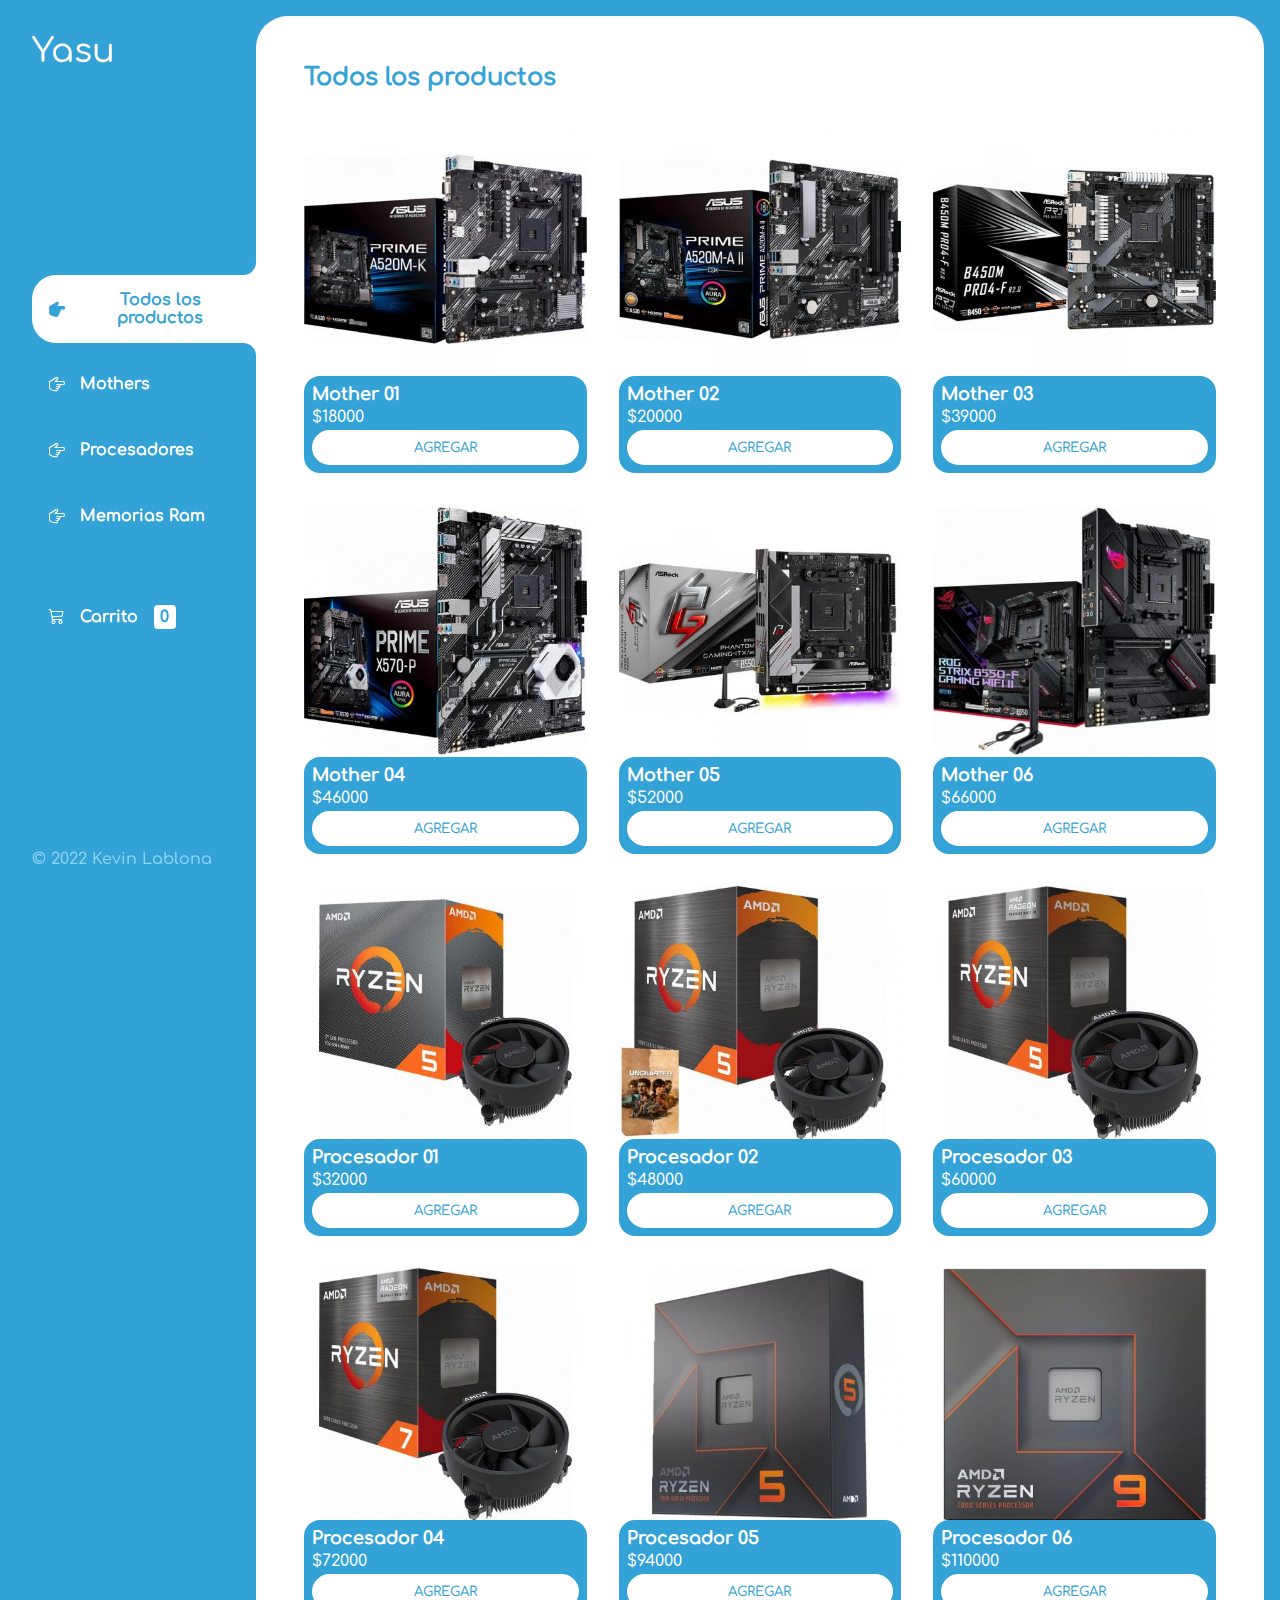
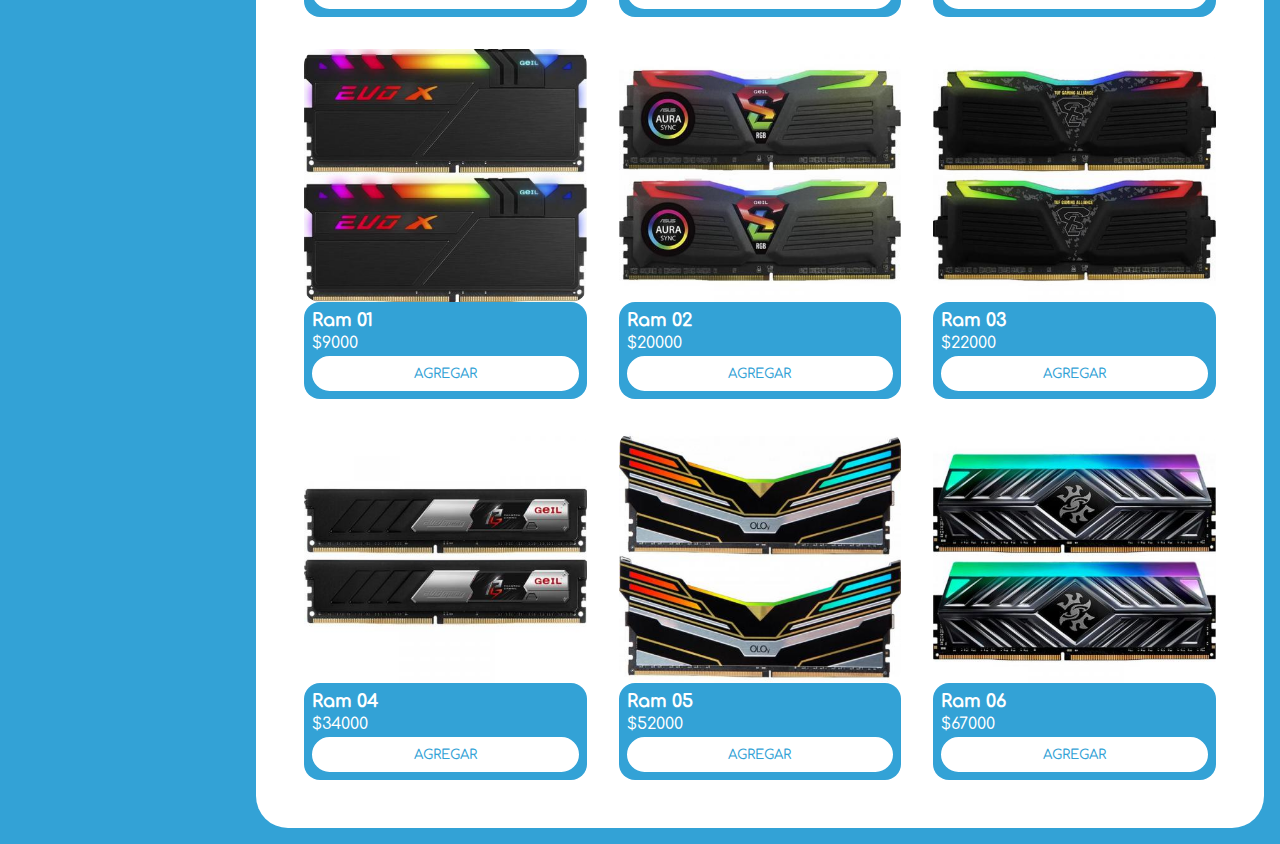
<file: index.html>
<!DOCTYPE html>
<html lang="en">
<head>
    <meta charset="UTF-8">
    <meta http-equiv="X-UA-Compatible" content="IE=edge">
    <meta name="viewport" content="width=device-width, initial-scale=1.0">
    <link rel="stylesheet" href="https://cdn.jsdelivr.net/npm/bootstrap-icons@1.10.2/font/bootstrap-icons.css">
    <link rel="stylesheet" href="./CSS/index.css">
    <title>Yasu</title>
</head>
<body>
    <section class="wrapper">
        <aside>
            <h1 class="logo">Yasu</h1>
            <nav>
                <ul class="menu">
                    <li>
                        <button id ="todos" class=" boton-menu boton-categoria active"><i class="bi bi-hand-index-thumb-fill"></i>Todos los productos</button>
                    </li>
                    <li>
                        <button id ="mothers" class=" boton-menu boton-categoria"><i class="bi bi-hand-index-thumb"></i>Mothers</button>
                    </li>
                    <li>
                        <button id ="pros" class=" boton-menu boton-categoria"><i class="bi bi-hand-index-thumb"></i>Procesadores</button>
                    </li>
                    <li>
                        <button id ="rams" class=" boton-menu boton-categoria"><i class="bi bi-hand-index-thumb"></i>Memorias Ram</button>
                    </li>
                    <li>
                        <a class="boton-menu boton-carrito" href="./carrito.html"><i class="bi bi-cart3"></i>Carrito<span id="numerito" class="numerito">0</span></a>
                    </li>
                </ul>
            </nav>
            <footer>
                <p class="footer-texto">© 2022 Kevin Lablona</p>
            </footer>
        </aside>
        <main>
            <h2 id="titulo-principal" class="titulo-principal">Todos los productos</h2>
            <div id = "contenedor-productos" class="contenedor-productos">
                <!--Se rellena con JS-->
            </div>
        </main>
    </section>


    

    <script src="./JS/index.js"></script>
</body>
</html>
</file>
<file: CSS/index.css>
@font-face {
    font-family: Comforta;
    src: url(../font/Comfortaa/static/Comfortaa-Medium.ttf)}
* {
    margin: 0;
    padding: 0;
    box-sizing: border-box;
    font-family: Comforta;
}
h1, h2, h3, h4, h5, h6, p, a, input, textarea, ul{
    margin: 0;
}

ul{
    list-style: none;
}

a{
    text-decoration: none;
}

.wrapper{
    display: grid;
    grid-template-columns: 1fr 4fr;
    background-color: rgb(51, 162, 214);
}
aside{
    padding: 2rem;
    padding-right: 0;
    color: white;
    height: 100vh;
    top: 0;
    position: sticky;
    display: flex;
    flex-direction: column;
    justify-content: space-between;
}
.logo{
    font-weight: 400;
    font-size: 2.1rem;
}
.menu{
    display: flex;
    flex-direction: column;
    gap: 1rem;
}
.boton-menu{
    display: flex;
    align-items: center;
    gap: 1rem;
    background-color: transparent;
    border: 0;
    color: white;
    font-size: 1rem;
    font-weight: 600;
    padding: 1rem;
    font-size: 1rem;
    cursor: pointer;
    width: 100%;
}
.boton-menu.active{
    background-color: white;
    color: rgb(51, 162, 214);
    border-top-left-radius: 1.5rem;
    border-bottom-left-radius: 1.5rem;
    position: relative; 
}
.boton-menu.active::before{
    content: "";
    position: absolute;
    width: 1rem;
    height: 2rem;
    /*top: 0;*/
    bottom: 100%;
    right: 0;
    /*background-color: yellow;*/
    background-color: transparent;
    border-bottom-right-radius: 0.8rem;
    box-shadow: 0 1rem 0 white;
}
.boton-menu.active::after{
    content: "";
    position: absolute;
    width: 1rem;
    height: 2rem;
    top: 100%;
    /*bottom: 100%;*/
    right: 0;
    /*background-color: yellow;*/
    border-top-right-radius: 0.8rem;
    box-shadow: 0 -1rem 0 white;
}
.bi-hand-index-thumb-fill,
.bi-hand-index-thumb{
    transform: rotate(90deg);
}
.boton-carrito{
    margin-top: 2rem;
}
.numerito{
    background-color: white;
    color:rgb(51, 162, 214);
    padding: 0.2rem 0.4rem;
    border-radius: 0.25rem;
}
.boton-carrito.active .numerito{
    background-color: rgb(51, 162, 214);
    color:white;
}
.footer-texto{
    color: rgb(145, 212, 243);;
}
main{
    background-color: white;
    margin: 1rem;
    margin-left: 0;
    border-radius: 2rem;
    padding: 3rem;
}
.titulo-principal{
    color:rgb(51, 162, 214) ;
    margin-bottom: 2rem;
}
.contenedor-productos{
    display: grid;
    grid-template-columns: repeat(3, 1fr);
    gap: 2rem;
}
.producto-imagen{
    max-width: 100%;
    border-radius: 1rem;
}
.producto-detalles{
    background-color: rgb(51, 162, 214) ;
    color: white;
    padding: 0.5rem;
    border-radius: 1rem;
    margin-top: -0.25rem;
    position: relative;
    display: flex;
    flex-direction: column;
    gap: 0.25rem;
}
.producto-titulo{
    font-size: 1.1rem;
}
.producto-agregar{
    border: 0;
    background-color: white;
    color:rgb(51, 162, 214);
    padding: 0.5rem;
    text-transform: uppercase;
    border-radius: 2rem;
    cursor:pointer;
    border: 2px solid white ;
    transition: background-color 0.2s, color 0.2s;
}
.producto-agregar:hover{
    background-color: rgb(51, 162, 214);
    color: white;
}

/*************************************************** Carrito ********************************************/
.contenedor-carrito{
    display: flex;
    flex-direction: column;
    gap: 1.5rem;
}
.carrito-vacio{
    color:rgb(51, 162, 214);
}
.carrito-productos{
    display: flex;
    flex-direction: column;
    gap: 1rem;
}
.carrito-producto {
    display: flex;
    justify-content: space-between;
    align-items: center;
    background-color: rgba(201, 199, 199, 0.349);
    color:rgb(51, 162, 214);
    padding: 0.5rem;
    padding-right: 1.5rem;
    border-radius: 1rem;
}
.carrito-producto-imagen{
    width: 4rem;
    border-radius: 1rem;
}
.carrito-producto-titulo{
    width: 7rem;
    height: 3.5rem;
}
.carrito-producto small{
    font-size: 0.7rem;
}
.carrito-producto-eliminar{
    border: 0;
    background-color: transparent;
    color:brown;
    cursor: pointer;
}
.carrito-acciones{
    display: flex;
    justify-content: space-between;
}
.carrito-acciones-vaciar{
    border:0;
    background-color: rgba(201, 199, 199, 0.349);
    padding: 1rem;
    border-radius: 1rem;
    color:rgb(51, 162, 214);
    text-transform: uppercase;
    cursor: pointer;
}
.carrito-acciones-derecha{
    display: flex;
}
.carrito-acciones-total{
    display: flex;
    background-color: rgba(201, 199, 199, 0.349);
    padding: 1rem;
    color:rgb(51, 162, 214);
    text-transform: uppercase;
    border-top-left-radius: 1rem;
    border-bottom-left-radius: 1rem;
    gap: 1rem;
}
.carrito-acciones-comprar{
    border:0;
    background-color: rgb(51, 162, 214);
    padding: 1rem;
    color:white;
    text-transform: uppercase;
    cursor: pointer;
    border-top-right-radius: 1rem;
    border-bottom-right-radius: 1rem;
}
.carrito-comprado{
    color:rgb(51, 162, 214);
}
.disabled{
    display: none;
}

.contenedor-usuarios{
    font-family: Comforta;
    color:rgb(102, 191, 233);
    display: flex;
    flex-direction: column;
    gap: 2rem;
    margin-top: 2rem;
    width: 17rem;
    border-bottom: solid 1px;
    border-left: solid 1px;
    border-bottom-left-radius: 1rem;
    padding: 10px;
    

}
.lista-usuarios{
    display: flex;
    flex-direction: column;
    gap: 0.5rem;
}
</file>
